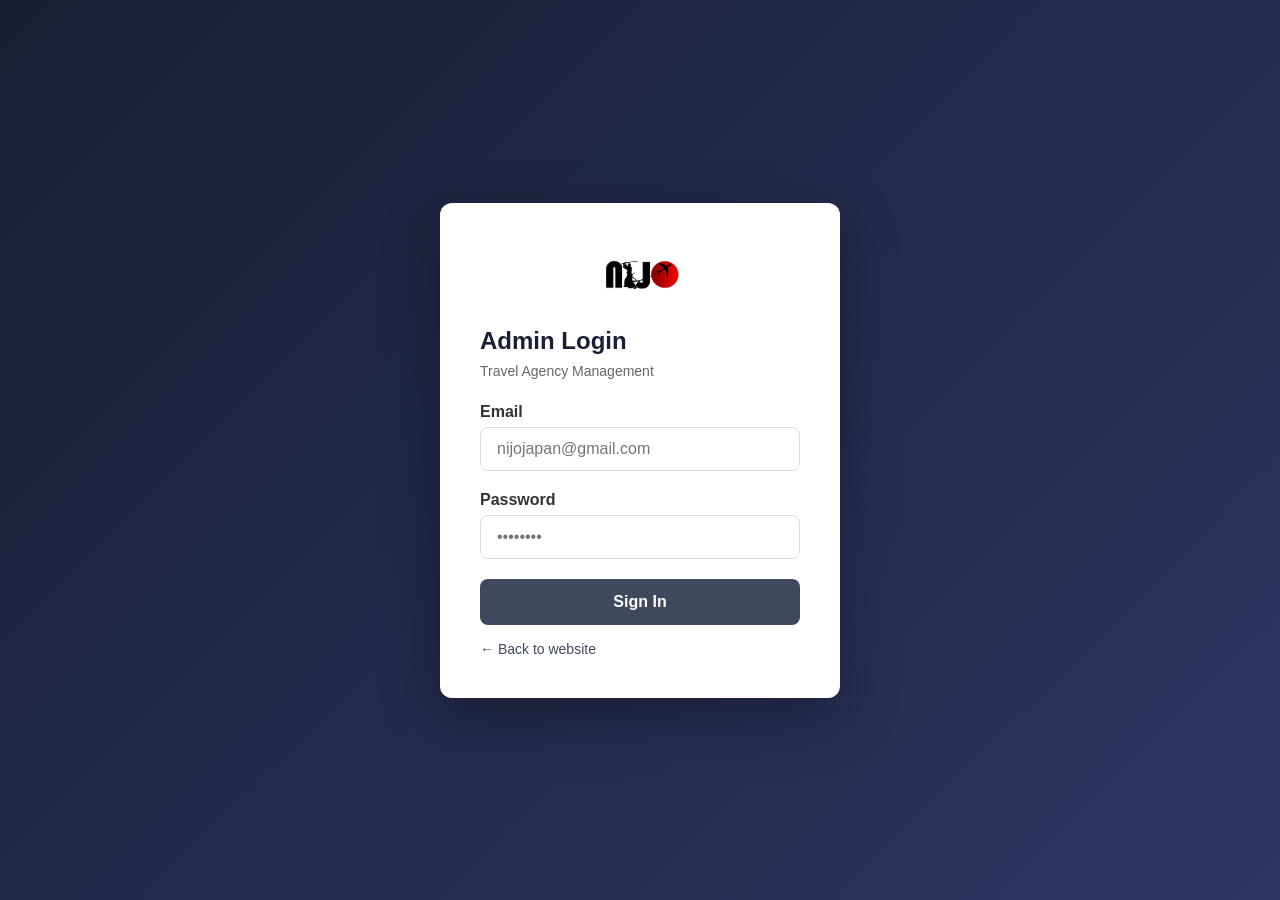
<file: admin/login.html>
<!DOCTYPE html>
<html lang="en">
<head>
    <meta charset="UTF-8">
    <meta name="viewport" content="width=device-width, initial-scale=1.0">
    <title>Admin Login - Travel Agency</title>
    <style>
        * { box-sizing: border-box; margin: 0; padding: 0; }
        body { font-family: 'Segoe UI', sans-serif; background: linear-gradient(135deg, #1a1f36 0%, #2d3561 100%); min-height: 100vh; display: flex; align-items: center; justify-content: center; }
        .login-box { background: #fff; padding: 40px; border-radius: 12px; box-shadow: 0 20px 60px rgba(0,0,0,0.3); width: 100%; max-width: 400px; }
        h1 { color: #1a1f36; margin-bottom: 8px; font-size: 24px; }
        .sub { color: #666; margin-bottom: 24px; font-size: 14px; }
        .form-group { margin-bottom: 20px; }
        label { display: block; margin-bottom: 6px; font-weight: 600; color: #333; }
        input { width: 100%; padding: 12px 16px; border: 1px solid #ddd; border-radius: 8px; font-size: 16px; }
        input:focus { outline: none; border-color: #40485e; }
        button { width: 100%; padding: 14px; background: #40485e; color: #fff; border: none; border-radius: 8px; font-size: 16px; font-weight: 600; cursor: pointer; }
        button:hover { background: #2d3561; }
        .error { background: #fee; color: #c00; padding: 10px; border-radius: 6px; margin-bottom: 16px; font-size: 14px; display: none; }
        .back { display: inline-block; margin-top: 16px; color: #40485e; text-decoration: none; font-size: 14px; }
        .back:hover { text-decoration: underline; }
        .login-logo { display: block; margin: 0 auto 20px; max-height: 64px; width: auto; object-fit: contain; }
    </style>
</head>
<body>
    <div class="login-box">
        <img src="/imgs/logo.jpg" alt="Nijro Travel" class="login-logo">
        <h1>Admin Login</h1>
        <p class="sub">Travel Agency Management</p>
        <div class="error" id="error"></div>
        <form method="post" action="/admin/login" id="loginForm">
            <div class="form-group">
                <label>Email</label>
                <input type="email" name="username" id="email" placeholder="nijojapan@gmail.com" required>
            </div>
            <div class="form-group">
                <label>Password</label>
                <input type="password" name="password" id="password" placeholder="••••••••" required>
            </div>
            <button type="submit">Sign In</button>
        </form>
        <a href="/" class="back">← Back to website</a>
    </div>
    <script>
        const urlParams = new URLSearchParams(window.location.search);
        if (urlParams.get('error')) {
            document.getElementById('error').textContent = 'Invalid email or password.';
            document.getElementById('error').style.display = 'block';
        }
    </script>
</body>
</html>
</file>
